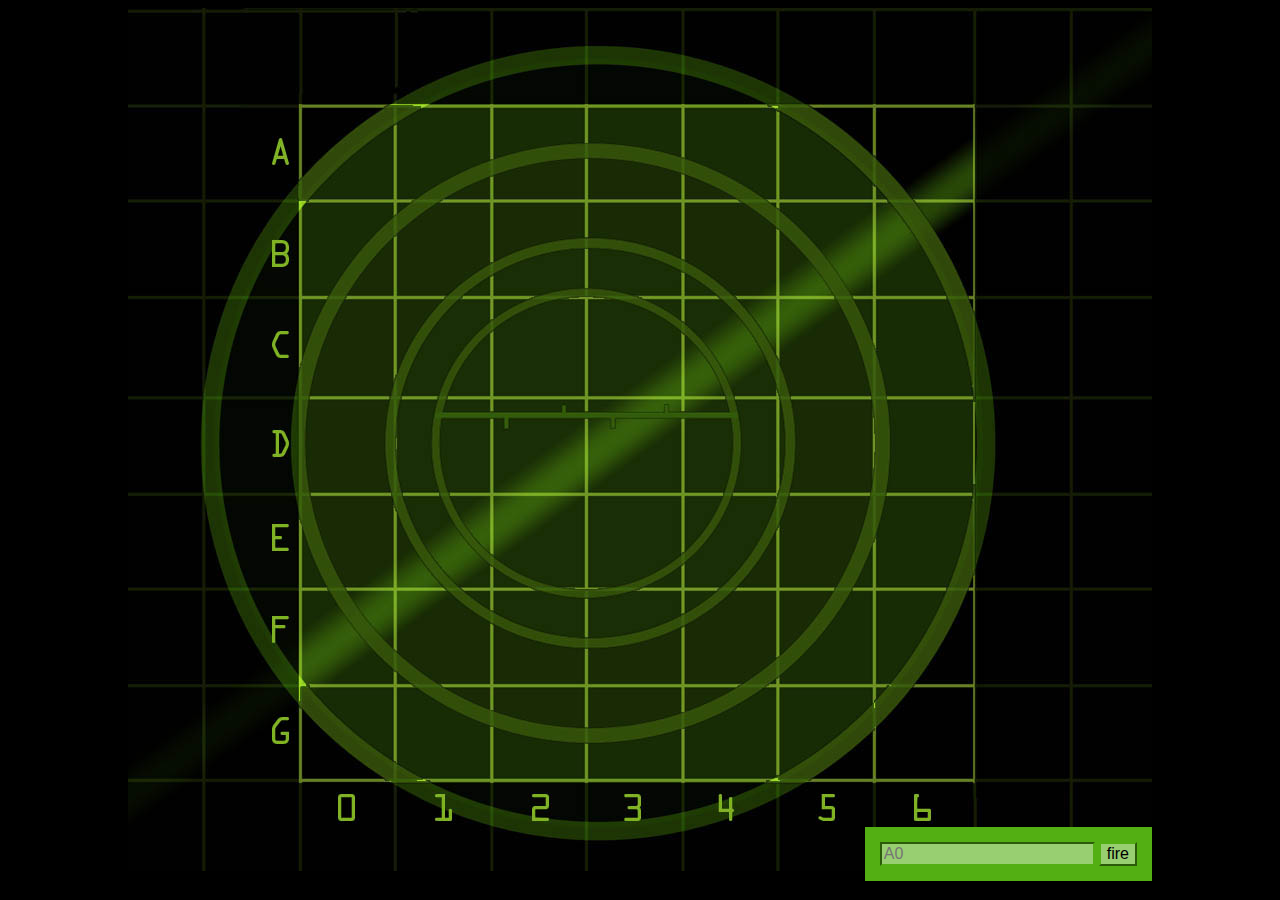
<file: index.html>
<!DOCTYPE html>
<html lang="cn">
<head>
  <meta charset="UTF-8">
  <meta name="viewport" content="width=device-width, initial-scale=1.0">
  <meta http-equiv="X-UA-Compatible">
  <title>Document</title>
  <link type = "text/css" rel = "stylesheet" href = "index.css">
  <script src = 'index.js'></script>
</head>
<body>
  <div id = "board">
    <div id = "messageArea"></div>
      <table>
        <tr>
          <td id ="00"></td><td id ="01"></td><td id ="02"></td><td id ="03"></td><td id ="04"></td><td id ="05"></td><td id ="06"></td>
        </tr>
        <tr>
          <td id ="10"></td><td id ="11"></td><td id ="12"></td><td id ="13"></td><td id ="14"></td><td id ="15"></td><td id ="16"></td>
        </tr>
        <tr>
          <td id ="20"></td><td id ="21"></td><td id ="22"></td><td id ="23"></td><td id ="24"></td><td id ="25"></td><td id ="26"></td>
        </tr>
        <tr>
          <td id ="30"></td><td id ="31"></td><td id ="32"></td><td id ="33"></td><td id ="34"></td><td id ="35"></td><td id ="36"></td>
        </tr>
        <tr>
          <td id ="40"></td><td id ="41"></td><td id ="42"></td><td id ="43"></td><td id ="44"></td><td id ="45"></td><td id ="46"></td>
        </tr>
        <tr>
          <td id ="50"></td><td id ="51"></td><td id ="52"></td><td id ="53"></td><td id ="54"></td><td id ="55"></td><td id ="56"></td>
        </tr>
        <tr>
          <td id ="60"></td><td id ="61"></td><td id ="62"></td><td id ="63"></td> <td id ="64"></td><td id ="65"></td><td id ="66"></td>
        </tr> 
      </table>
      <form>
        <input type = "text" id = "guessInput" placeholder = "A0">
        <input type = "button" id = "fireButton" value = "fire">
      </form>
  </div>
</body>
</html>
</file>
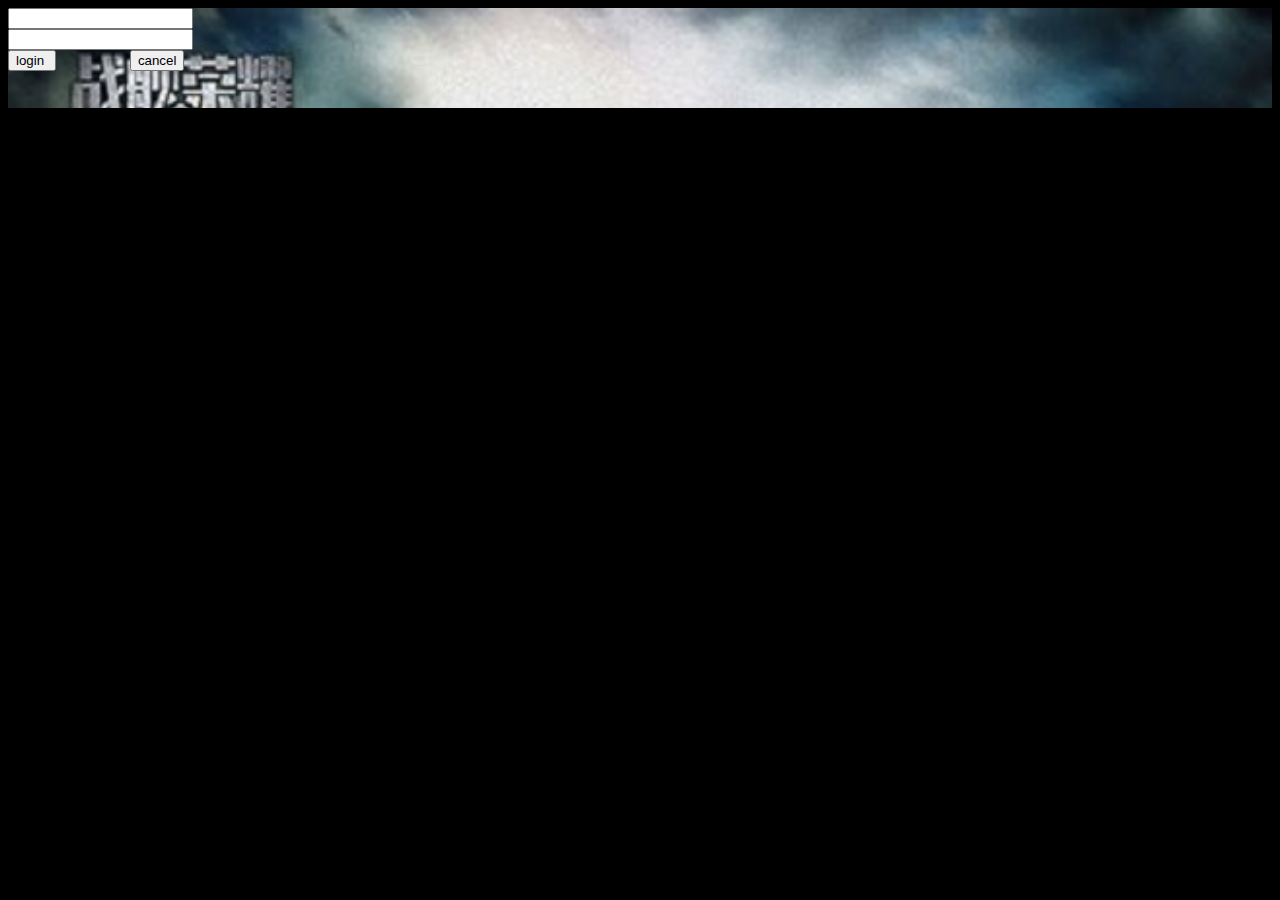
<file: 19徐杨/index.html>
<!DOCTYPE html>
<html lang="cn">
<head>
  <meta charset="UTF-8">
  <meta name="viewport" content="width=device-width, initial-scale=1.0">
  <meta http-equiv="X-UA-Compatible" >
  <title>login to battleship</title>
  <link type = "text/css" rel = "stylesheet" href = "index.css">
</head>
<body>
  <div class= "backboard">
    <div class = "inputboard">
      <span>
        <form>
          <input type = "text" id = "userNameInput"><br>
          <input type = "text" id = "passerwordInput"><br>
          <a href = "battleship.html">
            <input type= "button" onclick="window.location.href('login')" value = "login ">
          </a>
          <input type = "button" id = "clickButton" value = "cancel">
        </form>
      </span>
    </div>
  </div>
</body>
</html>
</file>
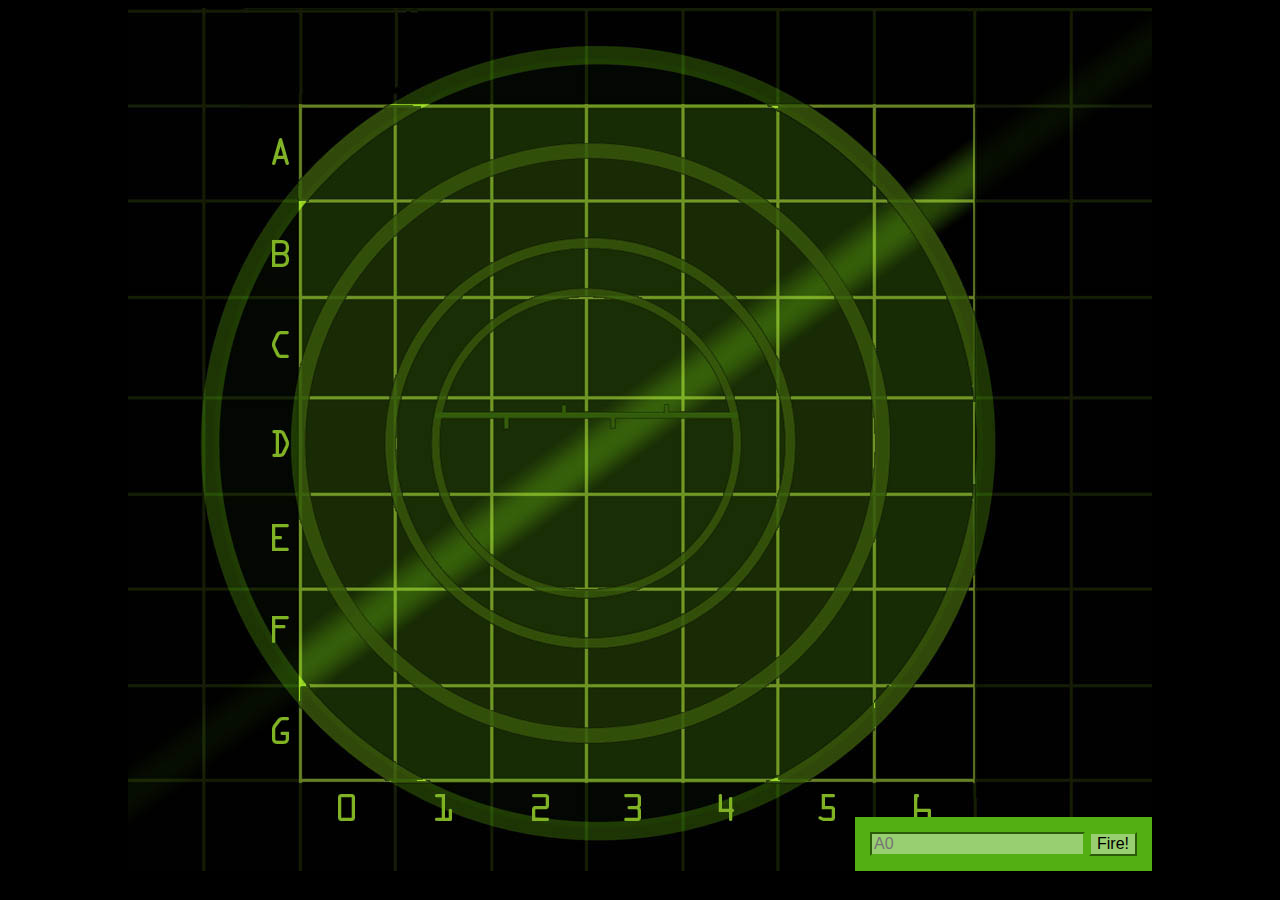
<file: zhanjianyouxi/battleship.html>
<!DOCTYPE html>
<html lang="en">
<head>
    <meta charset="UTF-8">
    <meta name="viewport" content="width=device-width, initial-scale=1.0">
    <title>battleship</title>
    <link type="text/css" rel="stylesheet" href="battleship.css">
</head>
<body>
    <div id="board">
        <div id="messageArea"></div>
        <table>
            <tr>
                <td id="00"></td><td id="01"></td><td id="02"></td><td id="03"></td><td id="04"></td>
                <td id="05"></td><td id="06"></td>
            </tr>
            <tr>
                <td id="10"></td><td  id="11"></td><td id="12"></td><td id="13"></td><td id="14"></td>
                <td id="15"></td><td id="16"></td>
            </tr>
            <tr>
                <td id="20"></td><td id="21"></td><td id="22"></td><td id="23"></td><td id="24"></td>
                <td id="25"></td><td id="26"></td>
            </tr>
            <tr>
                <td id="30"></td><td id="31"></td><td id="32"></td><td id="33"></td><td id="34"></td>
                <td id="35"></td><td id="36"></td>
            </tr>
            <tr>
                <td id="40"></td><td id="41"></td><td id="42"></td><td id="43"></td><td id="44"></td>
                <td id="45"></td><td id="46"></td>
            </tr>
            <tr>
                <td id="50"></td><td id="51"></td><td id="52"></td><td id="53"></td><td id="54"></td>
                <td id="55"></td><td id="56"></td>
            </tr>
            <tr>
                <td id="60"></td><td id="61"></td><td id="62"></td><td id="63"></td><td id="64"></td>
                <td id="65"></td><td id="66"></td>
            </tr>
        </table>
        <form>
            <input type="text" id="guessInput" placeholder="A0">
            <input type="button" id="fireButton" value="Fire!">
        </form>
    </div>
    <script src="battleship.js"></script>
</body>
</html>
</file>
<file: index.css>
body {
  background-color: black;
}

#board {
  position: relative;
  width: 1024px;
  height: 863px;
  margin: auto;
  background: url("board.jpg") no-repeat;
}

#messageArea {
  position: absolute;
  top: 0px;
  left: 0px;
  color: rgb(83, 175, 19)
}

table {
  position: absolute;
  left: 173px;
  top: 98px;
  border-spacing: 0px;
}

td {
  width: 94px;
  height: 94px;
}

form {
  position: absolute;
  bottom: -10px;
  right: 0px;
  padding: 15px;
  background-color: rgb(83, 175, 19);
}

form input {
  background-color: rgb(152, 207, 113);
  border-color: rgb(83, 175, 19);
  font-size: 1em;
}

.hit {
  background: url("ship.png") no-repeat center center;
}

.miss {
  background: url("miss.png") no-repeat center center;
}
</file>
<file: 19徐杨/index.css>
body {
  background-color: black;
}
form {
  position: relative;

  margin-top: 0px;

  height: 100px;
}

#clickButton {
  margin-left: 70px;
}

a {
  text-decoration: none;
}

.backboard{
  background: url("photo/timg.jpg") no-repeat;
  height: 100%;
  width: 100%;
  overflow: hidden;
  background-size: 100%;
}
</file>
<file: zhanjianyouxi/battleship.css>
body {
        background-color: black;
    }
    #board {
    position: relative;
    width: 1024px;
    height: 863px;
    margin: auto;
    background: url("photo/board.jpg") no-repeat;
    }
    #messageArea {
        position: absolute;
        top: 0px;
        left: 0px;
        color: rgb(83, 175, 19);
    }
    table {
        position: absolute;
        left: 173px;
        top: 98px;
        border-spacing: 0px;
    }
    td {
        width: 94px;
        height: 94px;
    }
    form {
        position: absolute;
        bottom: 0px;
        right: 0px;
        padding: 15px;
        background-color: rgb(83, 175, 19);
    }
    form input {
        background-color: rgb(152, 207, 113);
        border-color: rgb(83, 175, 19);
        font-size: 1em;
    }
    .hit {
        background: url("photo/ship.png") no-repeat center center;
    }
    .miss {
        background: url("photo/miss.png") no-repeat center center;
    }
</file>
